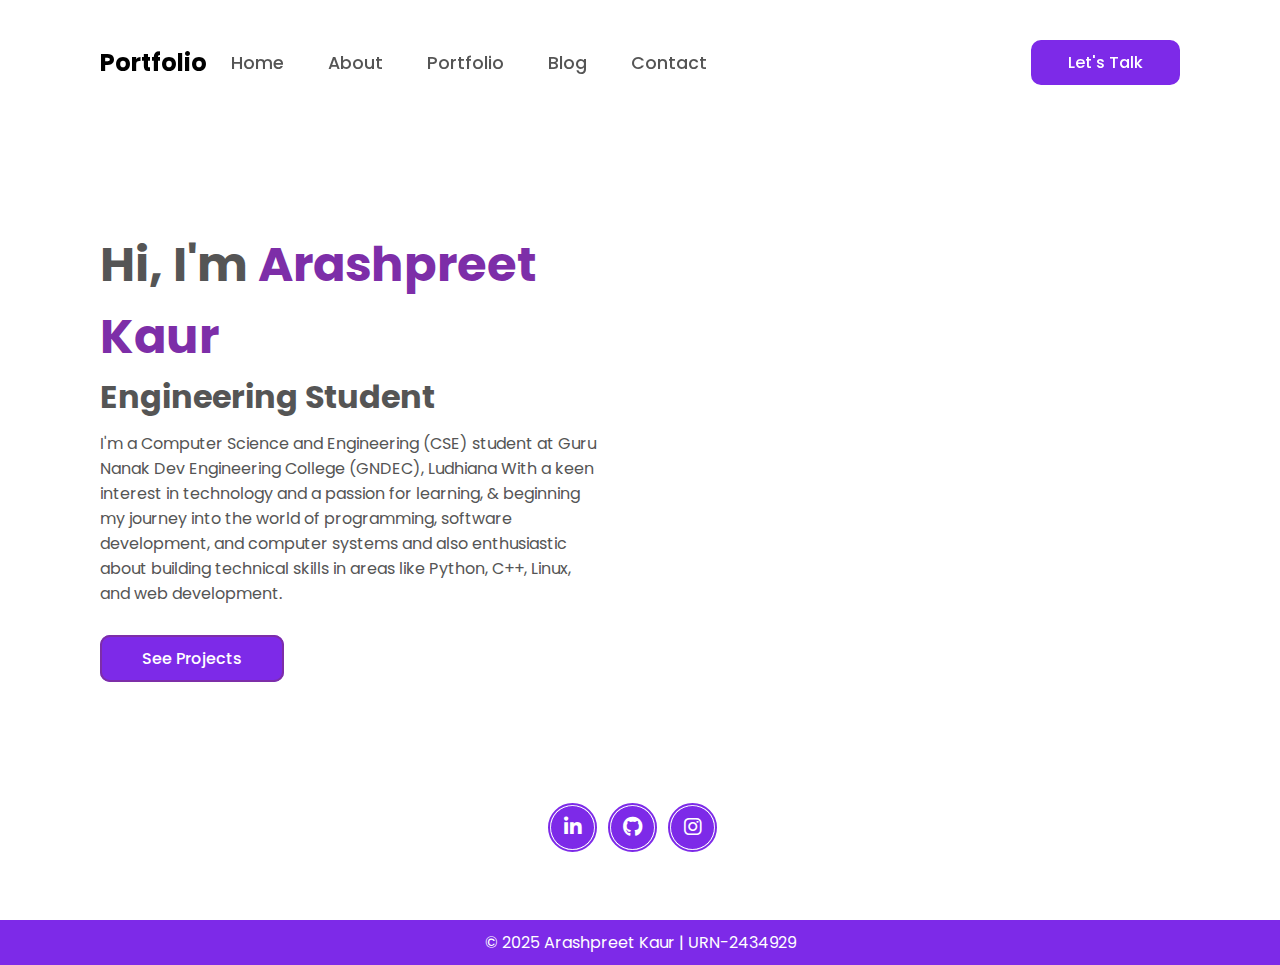
<file: portfolio/index.html>
<!DOCTYPE html>
<html lang="en">
    <head>
        <meta charset="UTF-8">
       <meta http-equiv="X-UA-Compatible" content="IE=edge">
       <meta name="viewport" content="width=device-width, initial-scale=1.0">
       <title>Create a Personal Portfolio Website using HTML and CSS | Arash</title>
       <link rel="stylesheet" href="https://cdnjs.cloudflare.com/ajax/libs/font-awesome/6.2.0/css/all.min.css">
       <link rel="stylesheet" href="style.css">
    </head>
    <body>
        <header>
            <h2 class=""><span>Portfolio</span></h2>
            <nav class="navigation">
              <a href=""></a>
                <a href="#">Home</a>
                <a href="about.html">About</a>
                <a href="portfolio.html">Portfolio</a>
                <a href="blog.html">Blog</a>
                <a href="contact.html">Contact</a> </nav>
            <a href="#" class="btn-talk">Let's Talk</a>
        </header>
        <section class="home">
  <div class="content">
    <h2>Hi, I'm <span>Arashpreet Kaur</span></h2>
    <h4>Engineering Student</h4>
    <p>I'm a Computer Science and Engineering (CSE) student at Guru Nanak Dev Engineering College (GNDEC), Ludhiana With a keen interest in technology and a passion for learning, & beginning my journey into the world of programming, software development, and computer systems and also enthusiastic about building technical skills in areas like Python, C++, Linux, and web development.</p>

    <div class="btn-group">
      <a href="projects.html">See Projects</a>
    </div> 

  </div> 
  <div class="social-icons">
    <a href="https://www.linkedin.com/in/arashpreet-kaur-chahal-a80554319"><i class="fa-brands fa-linkedin-in"></i></a>
    <a href="https://github.com/Arash7-eng"><i class="fa-brands fa-github"></i></a>
    <a href="https://www.instagram.com/thats_chahal.x"><i class="fa-brands fa-instagram"></i></a>
</div>
</div>
</section>
    <footer style="background-color: #7d2ae8; color: white; text-align: center; padding:10px 0; margin-top: 20px;">
  <p style="margin: 0;">&copy; 2025 Arashpreet Kaur | URN-2434929</p>
  </footer>
</file>
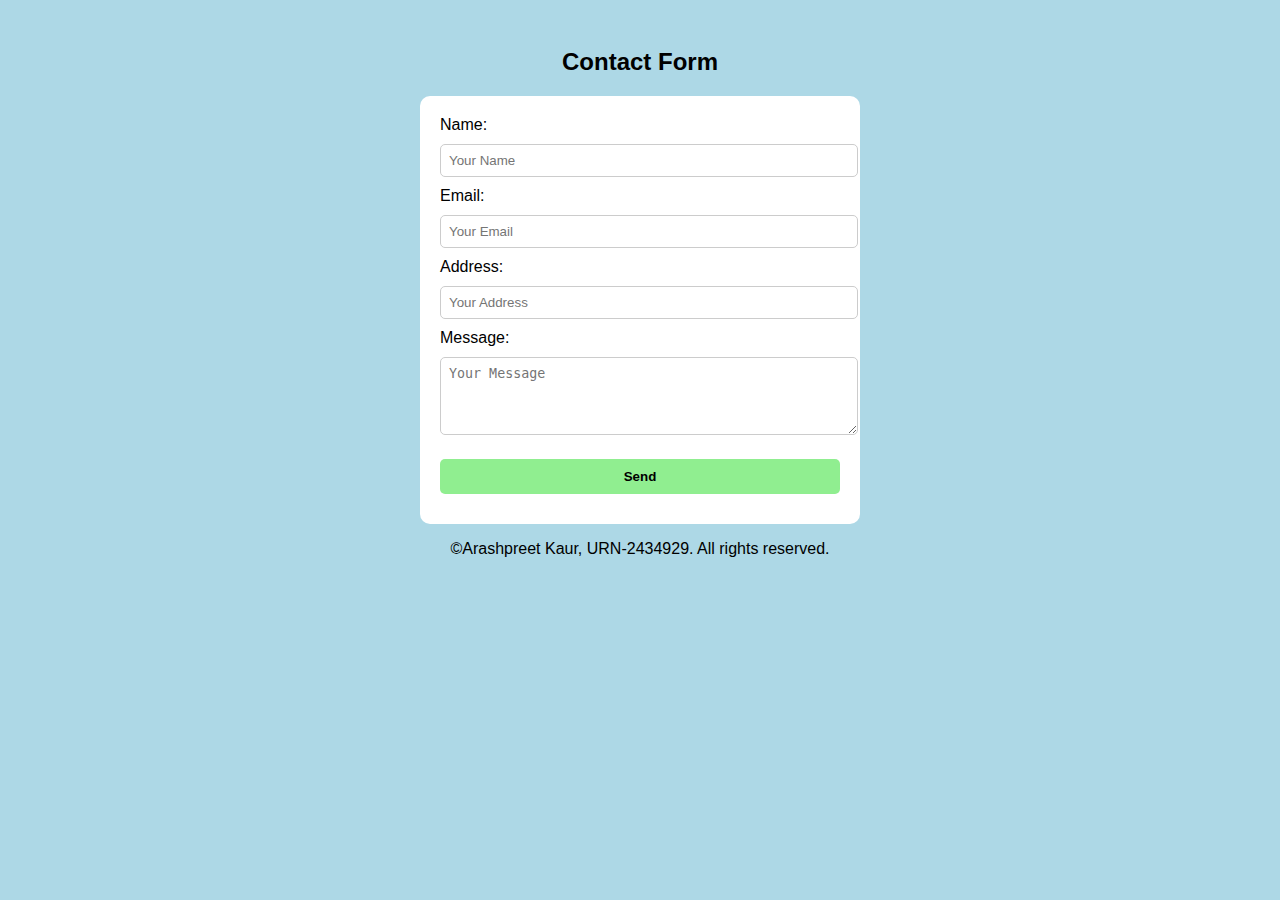
<file: contact form (2).html>
<!DOCTYPE html>
<html>
<head>
  <title>Contact Form</title>
  <style>
    body {
      background-color: lightblue;
      font-family: Arial;
      padding: 20px;
    }

    h2 {
      text-align: center;
      color: black; /* Heading color */
    }

    form {
      background-color: white;
      padding: 20px;
      max-width: 400px;
      margin: auto;
      border-radius: 10px;
    }

    input, textarea {
      width: 100%;
      padding: 8px;
      margin: 10px 0;
      border: 1px solid #ccc;
      border-radius: 5px;
    }

    input[type="submit"] {
      background-color: lightgreen; /* Light green button */
      color: black;
      border: none;
      padding: 10px;
      font-weight: bold;
      cursor: pointer;
      border-radius: 5px;
    }

    input[type="submit"]:hover {
      background-color: #90ee90; /* Slightly darker light green on hover */
    }
  </style>
</head>
<body>

  <h2>Contact Form</h2>

  <form action="https://formspree.io/f/your-form-id" method="POST">
    <label>Name:</label>
    <input type="text" name="name" placeholder="Your Name" required>

    <label>Email:</label>
    <input type="email" name="email" placeholder="Your Email" required>

    <label>Address:</label>
    <input type="text" name="address" placeholder="Your Address" required>

    <label>Message:</label>
    <textarea name="message" rows="4" placeholder="Your Message" required></textarea>

    <input type="submit" value="Send">
  </form>
<center>
<footer>
    <p>&copy;Arashpreet Kaur, URN-2434929. All rights reserved.</p>
  </footer>
</center>

</body>
</html>
</file>
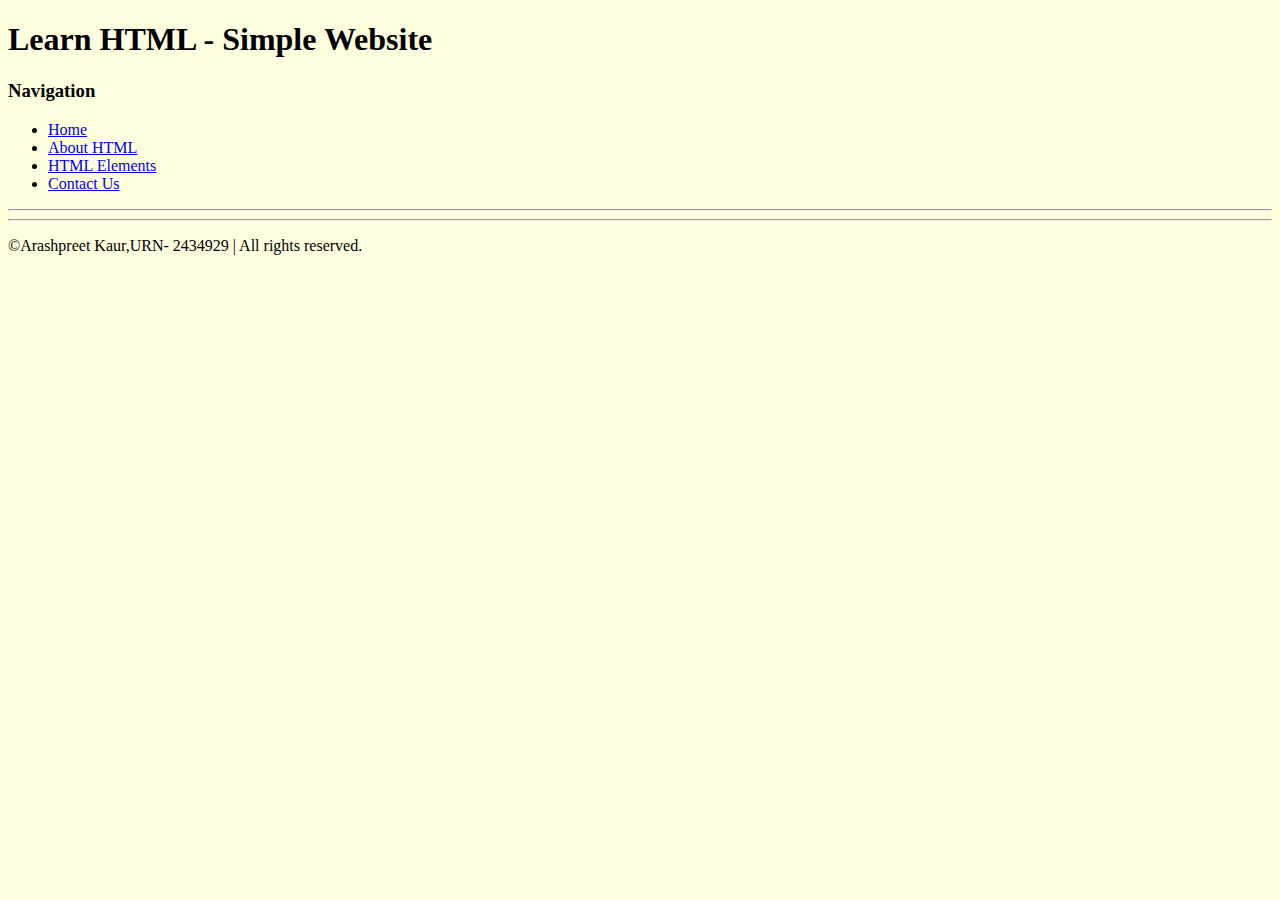
<file: module 3 HTML.html>
<!DOCTYPE html>
<html>
<head>
  <title>Learn HTML - All in One</title>
  <script>
    function showSection(sectionId) {
      document.getElementById("home").style.display = "none";
      document.getElementById("about").style.display = "none";
      document.getElementById("elements").style.display = "none";
      document.getElementById("contact").style.display = "none";

 
      document.getElementById(sectionId).style.display = "block";
    }
  </script>
</head>
<body bgcolor="lightyellow">

  <h1>Learn HTML - Simple Website</h1>
  <Navigation>
  <h3>Navigation</h3>
  <ul>
    <li><a href="#" onclick="showSection('home')">Home</a></li>
    <li><a href="#" onclick="showSection('about')">About HTML</a></li>
    <li><a href="#" onclick="showSection('elements')">HTML Elements</a></li>
    <li><a href="#" onclick="showSection('contact')">Contact Us</a></li>
  </ul>

  <Sections>
  <hr>

  <div id="home" style="display:none;">
    <h2>🏠 Home</h2>
    <p>Welcome to our basic HTML learning page. Here you will understand what HTML is, explore some important elements, and try a simple contact form.</p>
  </div>

  <div id="about" style="display:none;">
    <h2>📘 About HTML</h2>
    <p><b>HTML</b> stands for <b>HyperText Markup Language</b>. It is the standard language used to create and design webpages.</p>
    <p>HTML uses a series of <b>tags</b> to structure content such as text, images, links, and forms. These tags tell the browser how to display the content.</p>
    <p><b>Key points about HTML:</b></p>
    <ul>
      <li>It is not a programming language. It is a markup language.</li>
      <li>HTML files end with the <code>.html</code> or <code>.htm</code> extension.</li>
      <li>It is supported by all modern web browsers.</li>
      <li>HTML can be combined with CSS for styling and JavaScript for behavior.</li>
    </ul>
  </div>

  <div id="elements" style="display:none;">
    <h2>🔤 HTML Elements</h2>
    <p>Here are some common HTML elements:</p>
    <ul>
      <li><b>&lt;h1&gt; to &lt;h6&gt;</b> - Headings (h1 is largest, h6 is smallest)</li>
      <li><b>&lt;p&gt;</b> - Paragraph</li>
      <li><b>&lt;a&gt;</b> - Anchor/Link</li>
      <li><b>&lt;img&gt;</b> - Image</li>
      <li><b>&lt;ul&gt;, &lt;li&gt;</b> - Unordered List and List Items</li>
      <li><b>&lt;ol&gt;, &lt;li&gt;</b> - Ordered List and List Items</li>
      <li><b>&lt;form&gt;</b> - Form</li>
      <li><b>&lt;input&gt;</b> - Input Field</li>
      <li><b>&lt;textarea&gt;</b> - Text Area</li>
      <li><b>&lt;table&gt;</b> - Table</li>
      <li><b>&lt;div&gt;</b> and <b>&lt;span&gt;</b> - Layout containers</li>
    </ul>
  </div>

  <div id="contact" style="display:none;">
    <h2>📞 Contact Us</h2>
    <p>Use the form below to send us a message:</p>
    <form>
      <p>Name: <input type="text" name="name"></p>
      <p>Email: <input type="email" name="email"></p>
      <p>Message:<br>
      <textarea rows="5" cols="30"></textarea></p>
      <p><input type="submit" value="Send"></p>
    </form>
  </div>

  <hr>
  <p>&copy;Arashpreet Kaur,URN- 2434929 | All rights reserved.</p>

</body>
</html>
</file>
<file: portfolio/style.css>
@import url('https://fonts.googleapis.com/css2?family=poppins:wght@300;400;500;600;700;800;900&display=swap');

* {
  margin: 0;
  padding: 0;
  box-sizing: border-box;
  font-family: 'Poppins', sans-serif;
}

header {
  position: fixed;
  top: 0;
  left: 0;
  width: 100%;
  padding: 40px 100px;
  display: flex;
  justify-content: space-between;
  align-items: center;
  z-index: 100;
}

.logo {
  font-size: 2cm;
  color: #555;
  cursor: default;
}

.logo span{
  color: #7d2ea8;
}

.navigation {
  margin-left: -300px;
}
.navigation a {
  font-size: 1.1em;
  color: #555;
  text-decoration: none;
  margin-right: 40px;
  font-weight: 500;
  transition: .3s;
}

.navigation a:hover {
  color: #7d2ae8;
}

.btn-talk {
  color: #fff;
  text-decoration: none;
  padding: 8px 35px;
  background: #7d2ae8;
  border-radius: 10px;
  border: 2px solid #7d2ae8;
  font-weight: 500;
  transition: .3s;
}

.btn-talk:hover {
  color: #7d2ae8;
  background: transparent;
}

.home {
  position: relative;
  width: 100%;
  height: 100vh;
  background: url('');
  background-size: cover;
  background-position: center;
  display: flex;
  align-items: center;
  padding: 30px 100px;
}

.content{
  max-width: 500px;
  color: #555;
}

.content h2{
  font-size: 3em;
}

.content h2 span{
  color: #7d2ea8;
}

.content h4{
  font-size: 2em;
}

.content p {
  padding: 10px 0 40px 0;
}
.btn-group a {
  color: #fff;
  text-decoration: none;
  padding: 10px 40px;
  background: #7d2ae8;
  border-radius: 10px;
  border: 2px solid #7d2ea8;
  font-weight: 500;
  transition: .3s;
}

.btn-group a:hover:nth-child(1){
  color: #7d2ae8;
  background: transparent;
}
.btn-group a:nth-child(2){
  color:#7d2ae8;
  background: transparent;
  margin-left: 30px;
  padding: 10px 30px;
}

.btn-group a:hover:nth-child(2) {
  color :#fff;
  background: #7d2ae8;
}
.social-icons {
  position: absolute;
  bottom: 50px;
  left: 50%;                  /* Center from left */
  transform: translateX(-50%); /* Shift back half width */
  display: flex;              /* Align icons in a row */
  justify-content: center;
}
.social-icons a {
  display: inline-block;
  width: 45px;
  height: 45px;
  background: #7d2ae8;
  border-radius: 50%;
  margin-right: 15px;
  text-align: center;
  line-height: 45px;
  border: 1px solid #fff;
  outline: 2px solid #7d2ae8;
  transition: 0.3s;
}

.social-icons a i {
  font-size: 20px;
  color: #fff;
}

.social-icons a:hover {
  transform: translateY(-5px);
}


/* Contact Section Styles */
#contact {
  padding: 80px 100px;
  background-color: #f4f4f4;
}

#contact h2 {
  text-align: center;
  font-size: 32px;
  color: #7d2ae8;
  margin-bottom: 30px;
}
#contact form {
  max-width: 400px;  /* Reduced from 600px to 400px */
  margin: auto;
  background: white;
  padding: 25px;
  border-radius: 10px;
  box-shadow: 0 0 10px rgba(0,0,0,0.1);
}

#contact label {
  display: block;
  margin-bottom: 8px;
  color: #333;
  font-weight: 500;
}

#contact input,
#contact textarea {
  width: 100%;
  padding: 12px;
  margin-bottom: 20px;
  border: 1px solid #ccc;
  border-radius: 6px;
  font-size: 16px;
}

#contact button {
  background-color: #7d2ae8;
  color: white;
  padding: 12px 25px;
  border: none;
  border-radius: 6px;
  font-size: 16px;
  cursor: pointer;
  transition: background 0.3s;
}

#contact button:hover {
  background-color: #5b1cb0;
}
</file>
